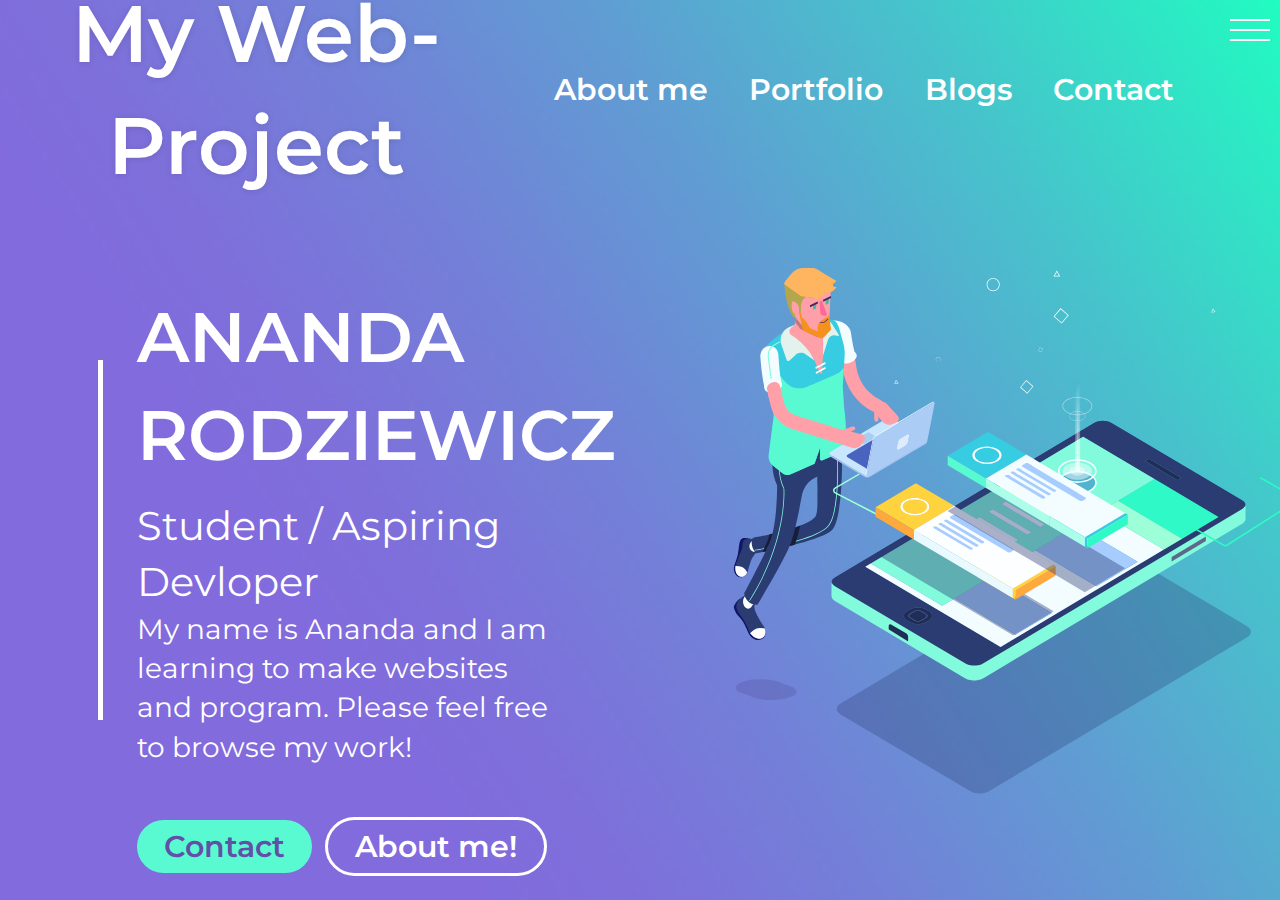
<file: index.html>
<!DOCTYPE html>
<html lang="en">
  <head>
    <meta charset="UTF-8" />
    <meta http-equiv="X-UA-Compatible" content="IE=edge" />
    <meta name="viewport" content="width=device-width, initial-scale=1.0" />
    <title>Personal Website</title>
    <link
      rel="stylesheet"
      href="./stylesheets/styles.css"
      integrity="sha512-M0RSIVWgLI2MM2XQqf3bFMJpKhPu/3lV85WzsEMs+egEgUA5ERyOrDfXwMbvsH7F4U2QHFFH5uMPLbyKaq3T/g== sha384-FoYLJK1+isVOydfouVUPqvp8ULZTtv/sKJGS/RuTbepOlDQFmSZ0G+69NNWSYBDN"
    />
    <link
      rel="stylesheet"
      href="./stylesheets/hamburger.css"
      integrity="sha512-3+oBs/rOq4pE2NN0FrdMeULeJDwJcJs0JWzbvt+3nmEPxbdS6LqhGEEvnmfdmda2+fAsPALEqxKMHn1a1LlW5A== sha384-jiJGYyp392GUUsJLLhKdNlLJOCKznsrflJ618Zu63YcjPf/8pimnHSAzVnNpefYw"
    />
    <link rel="preconnect" href="https://fonts.gstatic.com" />
    <link
      href="https://fonts.googleapis.com/css2?family=Montserrat:ital,wght@0,400;0,500;0,600;0,700;0,800;1,400&display=swap"
      rel="stylesheet"
    />
  </head>
  <body>
    <!-- HEADER COMPONENTS -->
    <header>
      <div class="menu-wrap">
        <input type="checkbox" class="toggler" />
        <div class="hamburger"><div></div></div>
        <div class="menu">
          <div>
            <div>
              <ul>
                <li><a href="/index.html">Home</a></li>
                <li><a href="/aboutme.html">About Me</a></li>
                <li><a href="/projects.html">Projects</a></li>
                <li><a href="/blogs.html">Blogs</a></li>
                <li><a href="/contact.html">Contact</a></li>
              </ul>
            </div>
          </div>
        </div>
      </div>

      <div class="h1-wrap">
        <h1><a href="index.html">My Web-Project</a></h1>
      </div>
      <nav class="links">
        <a href="aboutme.html" class="about-me">About me</a>
        <a href="projects.html" class="portfolio">Portfolio</a>
        <a href="blogs.html" class="blogs">Blogs</a>
        <a href="contact.html" class="contact">Contact</a>
      </nav>
    </header>
    <main>
      <section class="left-main">
        <div class="left-border-wrap">
          <div class="left-boarder"></div>
        </div>
        <div class="left-wrap">
          <h2 class="main-title">
            ANANDA <span><br /></span>RODZIEWICZ
          </h2>
          <h3 class="sub-title">Student / Aspiring Devloper</h3>
          <p class="sub-text">
            My name is Ananda and I am learning to make websites and program.
            Please feel free to browse my work!
          </p>
          <!-- BUTTON COMPONENTS -->
          <div class="buttons">
            <a href="./contact.html"
              ><button class="contact-button">Contact</button></a
            >
            <a href="aboutme.html">
              <button class="about-button">About me!</button></a
            >
          </div>
        </div>
      </section>
      <!-- IMAGE COMPONENT -->
      <aside class="right-main">
        <img
          class="main-image"
          src="./images/Man and phone.svg"
          alt="Man with a laptop"
        />
      </aside>
    </main>
  </body>
</html>
</file>
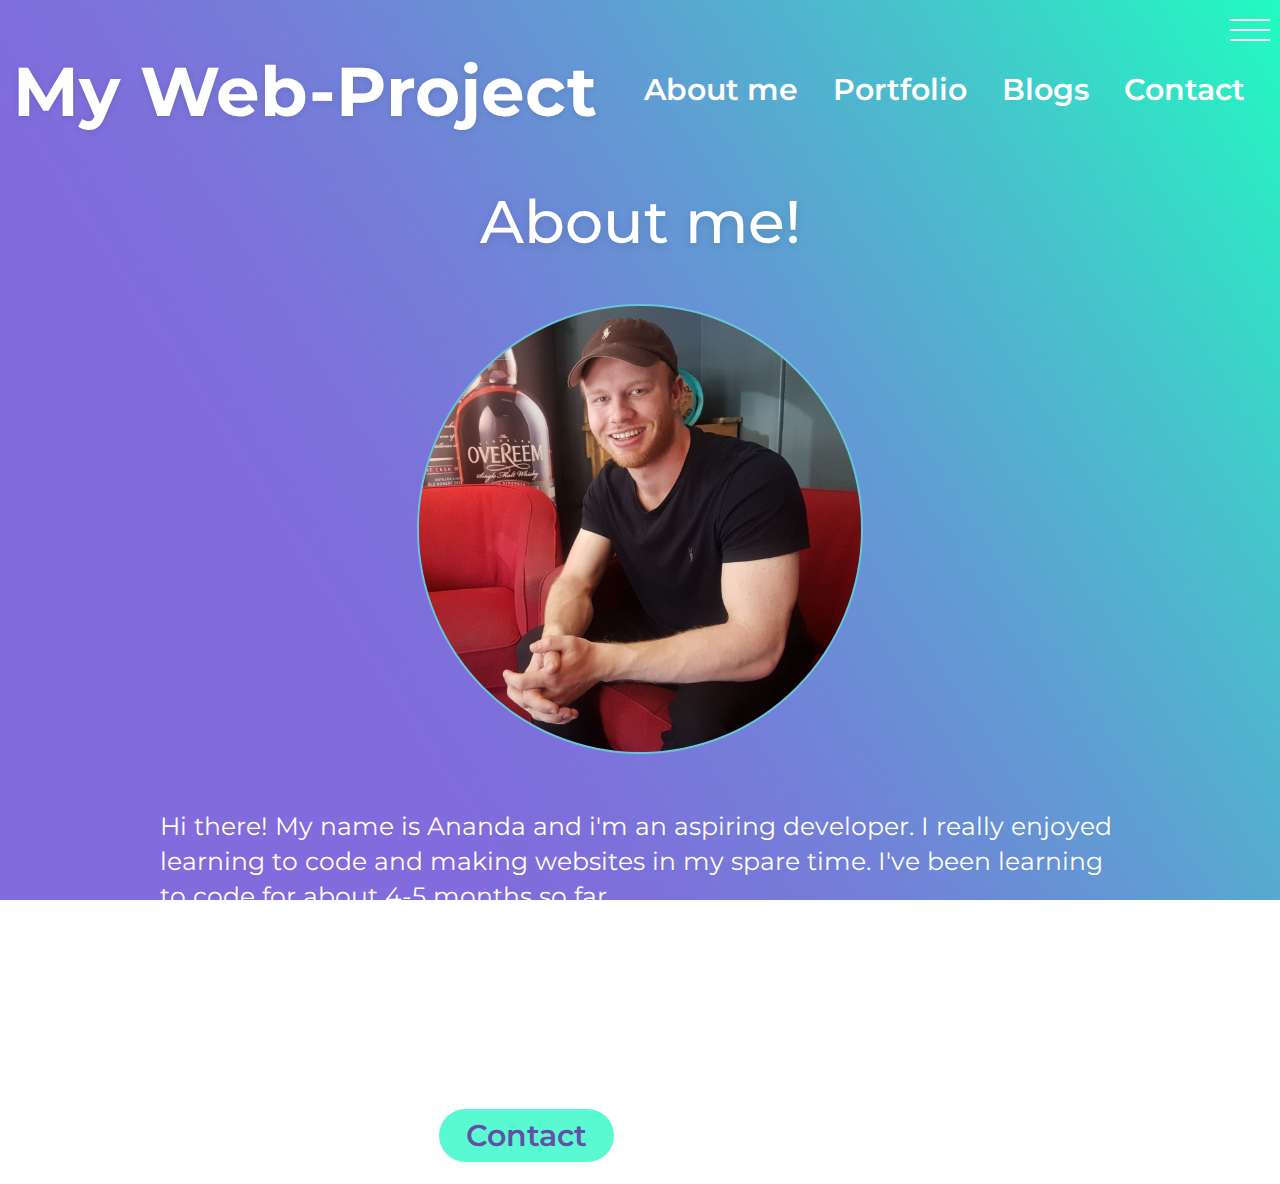
<file: aboutme.html>
<!DOCTYPE html>
<html lang="en">
  <head>
    <meta charset="UTF-8" />
    <meta http-equiv="X-UA-Compatible" content="IE=edge" />
    <meta name="viewport" content="width=device-width, initial-scale=1.0" />
    <title>About me</title>
    <link
      rel="stylesheet"
      href="./stylesheets/aboutme.css"
      integrity="sha512-2Kj+UiakyZz8RZVd/JEZu0hrjVKxVn2AzWh/QYkoXY96BHvUgVCNh+t7N25TbZH/1WhFJoPXByFkF34DNoWCUA== sha384-x0uPTRLOXrgm5k4nrQnp7KgifFNfvwJ48jlmbQ+lwPO9Z9hfb5QBEyjIAob1AR5X"
    />
    <link
      rel="stylesheet"
      href="./stylesheets/hamburger.css"
      integrity="sha512-3+oBs/rOq4pE2NN0FrdMeULeJDwJcJs0JWzbvt+3nmEPxbdS6LqhGEEvnmfdmda2+fAsPALEqxKMHn1a1LlW5A== sha384-jiJGYyp392GUUsJLLhKdNlLJOCKznsrflJ618Zu63YcjPf/8pimnHSAzVnNpefYw"
    />
    <link rel="preconnect" href="https://fonts.gstatic.com" />
    <link
      href="https://fonts.googleapis.com/css2?family=Montserrat:ital,wght@0,400;0,500;0,600;0,700;0,800;1,400&display=swap"
      rel="stylesheet"
    />
  </head>
  <body>
    <!-- HEADER COMPONENT -->
    <header>
      <div class="menu-wrap">
        <input type="checkbox" class="toggler" />
        <div class="hamburger"><div></div></div>
        <div class="menu">
          <div>
            <div>
              <ul>
                <li><a href="/index.html">Home</a></li>
                <li><a href="/aboutme.html">About Me</a></li>
                <li><a href="/projects.html">Projects</a></li>
                <li><a href="/blogs.html">Blogs</a></li>
                <li><a href="/contact.html">Contact</a></li>
              </ul>
            </div>
          </div>
        </div>
      </div>

      <div class="h1-wrap">
        <h1><a href="index.html">My Web-Project</a></h1>
      </div>
      <nav class="links">
        <a href="aboutme.html" class="about-me">About me</a>
        <a href="projects.html" class="portfolio">Portfolio</a>
        <a href="blogs.html" class="blogs">Blogs</a>
        <a href="contact.html" class="contact">Contact</a>
      </nav>
    </header>
    <main>
      <div class="main-wrapper large">
        <div class="left-wrap mobile-wrap">
          <div class="heading-wrap">
            <h2 class="main-heading">About me!</h2>
          </div>
          <div class="profile-wrap small-pic">
            <!-- IMAGE COMPONENT -->
            <img
              class="profile-picture"
              src="./images/profile.jpg"
              alt="profile picture"
            />
          </div>
          <div class="text-wrap">
            <p>
              Hi there! My name is Ananda and i'm an aspiring developer. I
              really enjoyed learning to code and making websites in my spare
              time. I've been learning to code for about 4-5 months so far.
              <br /><br />I may just be starting out, however i'm passionate and
              work hard! Feel free to browse my work and have a look at my
              blogs. Don't be shy to send me an email!
            </p>
          </div>
          <!-- BUTTONS COMPONENT -->
          <div class="buttons">
            <a href="./contact.html"
              ><button class="contact-button">Contact</button>
            </a>
            <!-- RESUME -->
            <a href="./images/Mock.pdf" target="_blank">
              <button class="resume-button">Résumé</button>
            </a>
          </div>
        </div>
        <div class="profile-wrap large large-pic">
          <img
            class="profile-picture"
            src="./images/profile.jpg"
            alt="profile picture"
          />
        </div>
      </div>
    </main>
  </body>
</html>
</file>
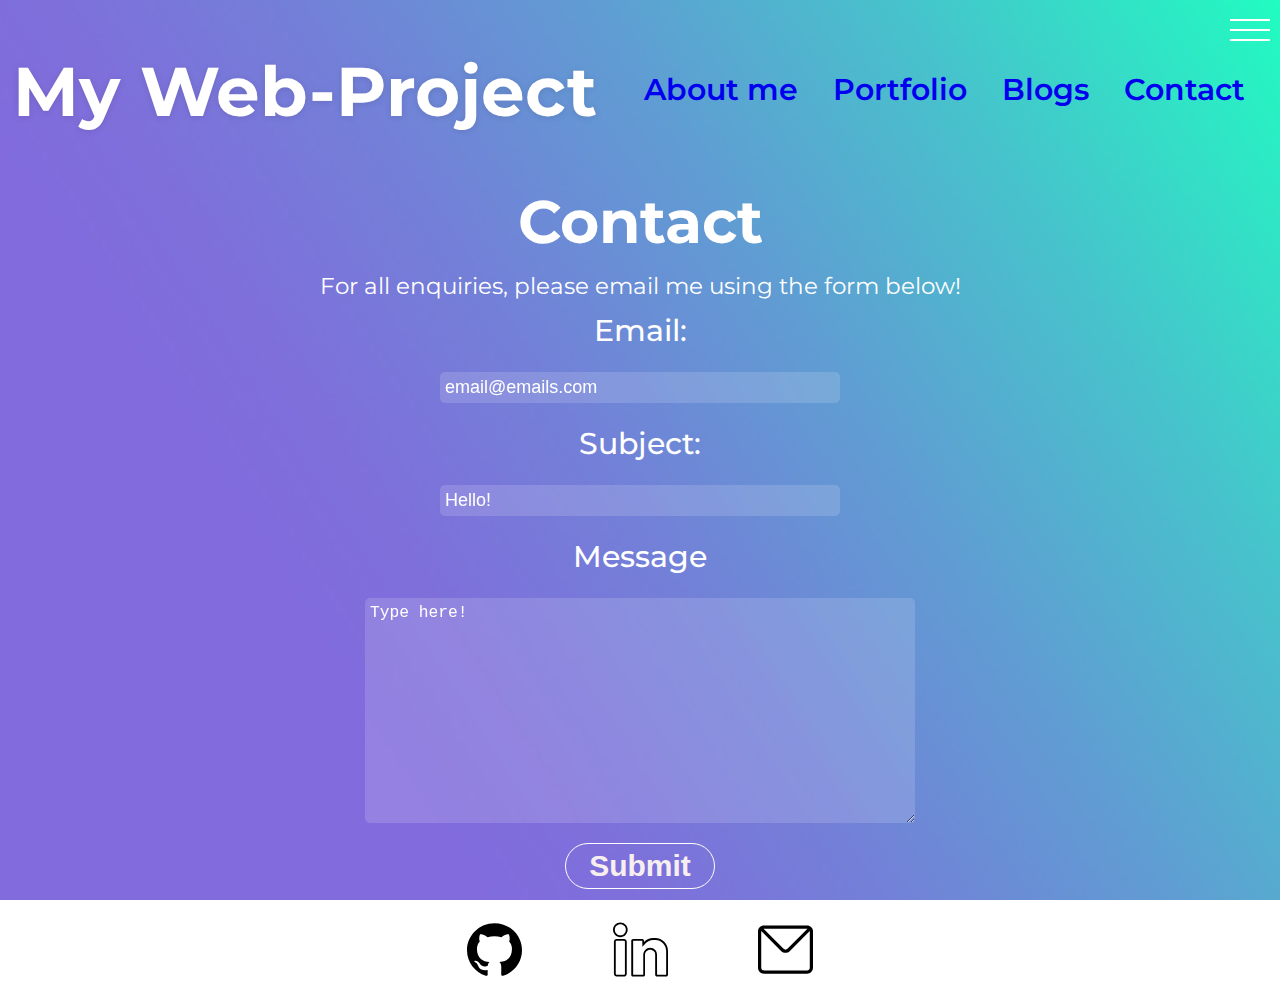
<file: contact.html>
<!DOCTYPE html>
<html lang="en">
<head>
    <meta charset="UTF-8">
    <meta http-equiv="X-UA-Compatible" content="IE=edge">
    <meta name="viewport" content="width=device-width, initial-scale=1.0">
    <title>Contact</title>
    <link rel="stylesheet" href="/stylesheets/contact.css" integrity="sha512-9y2VPSB3X/4rccYFefgXkYZiidGWhjxh5Tec0vqom+e9yiBL/uDxgbgo7o+HzI8KtvrFUzwtVDOuDUqXVRiKKg== sha384-HCJZk136O/6T17WfwY9lirZjFDRGKrChIwvMcAlDe9YbsDu0Q4NutT5s5SWUy/ID">
       <link rel="stylesheet" href="/stylesheets/hamburger.css" integrity="sha512-3+oBs/rOq4pE2NN0FrdMeULeJDwJcJs0JWzbvt+3nmEPxbdS6LqhGEEvnmfdmda2+fAsPALEqxKMHn1a1LlW5A== sha384-jiJGYyp392GUUsJLLhKdNlLJOCKznsrflJ618Zu63YcjPf/8pimnHSAzVnNpefYw"/>
    <link rel="preconnect" href="https://fonts.gstatic.com" />
    <link
      href="https://fonts.googleapis.com/css2?family=Montserrat:ital,wght@0,400;0,500;0,600;0,700;0,800;1,400&display=swap"
      rel="stylesheet" 
    />
    
  </head>
</head>
<body>
      <header>
                 <!-- hamburger component -->
      <div class="menu-wrap">
        <input type="checkbox" class="toggler" />
        <div class="hamburger"><div></div></div>
        <div class="menu">
          <div>
            <div>
              <ul>
                <li><a href="/index.html">Home</a></li>
                <li><a href="/aboutme.html">About Me</a></li>
                <li><a href="/projects.html">Projects</a></li>
                <li><a href="/blogs.html">Blogs</a></li>
                <li><a href="/contact.html">Contact</a></li>
              </ul>
            </div>
          </div>
        </div>
      </div>
              <!-- header component -->
      <div class="h1-wrap">
        <h1><a href="index.html">My Web-Project</a></h1>
      </div>
      <nav class="links">
        <a href="aboutme.html" class="about-me">About me</a>
        <a href="projects.html" class="portfolio">Portfolio</a>
        <a href="blogs.html" class="blogs">Blogs</a>
        <a href="contact.html" class="contact">Contact</a>
      </nav>
    </header>
    <main>
      <div class="main-wrapper">
        <form action="mailto:anrodziewiczz@gmail.com" method="POST" name="emailform" class="contact-form">
            <h2>Contact</h2>
            <p>For all enquiries, please email me using the form below!</p>
            <label class="sub-headings"for="email" >Email:</label> <br>
            <input class="inputs" type="email" name="email" placeholder="email@emails.com"> <br>
            <label class="sub-headings"for="subject">Subject:</label><br>
            <input class="inputs" type="text"  name="subject"placeholder="Hello!"> <br>
            <label class="sub-headings" for="message" >Message</label><br>
            <div class="text-wrapper"><textarea rows="10" cols="35" placeholder="Type here!" class="message inputs" id="text-area"></textarea></div><br>
            <!-- button component -->
            <input id="button"class="submit-button"type="submit" value="Submit">
            <!-- IMAGE COMPONENT -->
            <!-- LINK TO SOCIALS -->
            <footer class="socials">
            <a href="https://github.com/FluroWhiteSnow" target="_blank"><img src="./images/github (1).svg" alt="Github link"></a>
            <a href="https://www.linkedin.com/in/ananda-rodziewicz-62b436208/" target="_blank"><img src="./images/linkedin (1).svg" alt="Linked link"></a>
            <a href="https://www.youtube.com/watch?v=5qap5aO4i9A" target="_blank"><img src="./images/message.svg" alt="Email link"></a>
          </footer>
        </form>
        
      </div>
    </main>
    
</body>
</html>
</file>
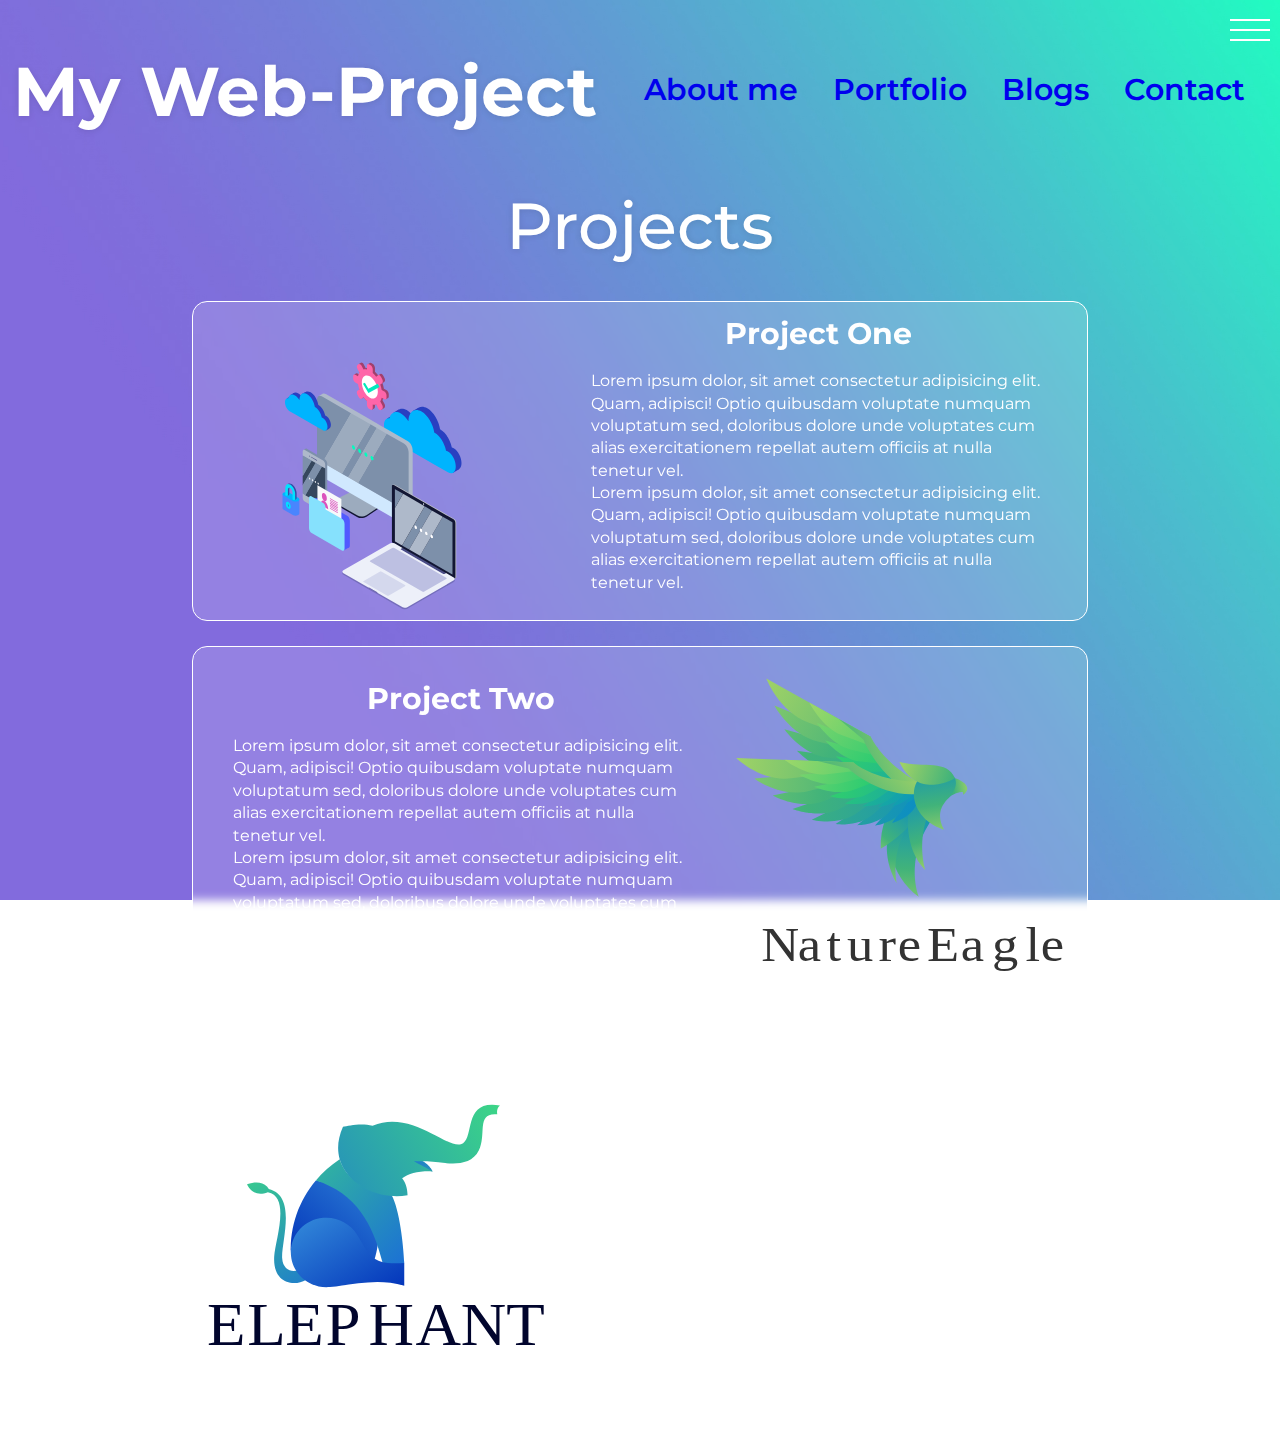
<file: projects.html>
<!DOCTYPE html>
<html lang="en">
  <head>
    <meta charset="UTF-8" />
    <meta http-equiv="X-UA-Compatible" content="IE=edge" />
    <meta name="viewport" content="width=device-width, initial-scale=1.0" />
    <title>Projects</title>
    <link
      rel="stylesheet"
      href="./stylesheets/projects.css"
      integrity="sha512-fvKaRJbk9Z08FVSq1JZ/UaWOOJNattwwabcBwE9RKUhQPHPLfPhP5yJLZwKvoL9Zpw3kAF5DlDD7vsq/dVBm4Q== sha384-970YwqVM+9sU2BiGMEL35PSSsgRC1dYOZ9gbrb0HthcGQnld1R6HFaPHoCkM3/kG"
    />
    <link
      rel="stylesheet"
      href="./stylesheets/hamburger.css"
      integrity="sha512-3+oBs/rOq4pE2NN0FrdMeULeJDwJcJs0JWzbvt+3nmEPxbdS6LqhGEEvnmfdmda2+fAsPALEqxKMHn1a1LlW5A== sha384-jiJGYyp392GUUsJLLhKdNlLJOCKznsrflJ618Zu63YcjPf/8pimnHSAzVnNpefYw"
    />
    <link rel="preconnect" href="https://fonts.gstatic.com" />
    <link
      href="https://fonts.googleapis.com/css2?family=Montserrat:ital,wght@0,400;0,500;0,600;0,700;0,800;1,400&display=swap"
      rel="stylesheet"
    />
  </head>
  <body>
    <!-- HEADER COMPONENT -->
    <header>
      <div class="menu-wrap">
        <input type="checkbox" class="toggler" />
        <div class="hamburger"><div></div></div>
        <div class="menu">
          <div>
            <div>
              <ul>
                <li><a href="/index.html">Home</a></li>
                <li><a href="/aboutme.html">About Me</a></li>
                <li><a href="/projects.html">Projects</a></li>
                <li><a href="/blogs.html">Blogs</a></li>
                <li><a href="/contact.html">Contact</a></li>
              </ul>
            </div>
          </div>
        </div>
      </div>
      <div class="h1-wrap">
        <h1><a href="index.html">My Web-Project</a></h1>
      </div>
      <nav class="links">
        <a href="aboutme.html" class="about-me">About me</a>
        <a href="projects.html" class="portfolio">Portfolio</a>
        <a href="blogs.html" class="blogs">Blogs</a>
        <a href="contact.html" class="contact">Contact</a>
      </nav>
    </header>
    <main>
      <section class="project-1-wrapper">
        <h2>Projects</h2>
        <div class="wrapper-1">
          <!-- IMAGE COMPONENT -->
          <img
            class="project-image image-1"
            src="./images/CLOUD COMPUTER.svg"
            alt="Picture of computer"
          />

          <div class="glass-wrap">
            <div class="writing-wrapper">
              <h3 class="project-title">Project One</h3>
              <p class="project-text">
                Lorem ipsum dolor, sit amet consectetur adipisicing elit. Quam,
                adipisci! Optio quibusdam voluptate numquam voluptatum sed,
                doloribus dolore unde voluptates cum alias exercitationem
                repellat autem officiis at nulla tenetur vel.
              </p>
              <span></span>
              <p class="project-text">
                Lorem ipsum dolor, sit amet consectetur adipisicing elit. Quam,
                adipisci! Optio quibusdam voluptate numquam voluptatum sed,
                doloribus dolore unde voluptates cum alias exercitationem
                repellat autem officiis at nulla tenetur vel.
              </p>
            </div>
          </div>
        </div>
      </section>

      <section class="project-1-wrapper">
        <div class="wrapper-1 eagle-wrap">
          <!-- IMAGE COMPONENT -->
          <img
            class="project-image image-2-3 eagle"
            src="./images/Source Nature Eagle.svg"
            alt="Picture of cartoon eagle"
          />

          <div class="glass-wrap">
            <div class="writing-wrapper">
              <h3 class="project-title">Project Two</h3>
              <p class="project-text">
                Lorem ipsum dolor, sit amet consectetur adipisicing elit. Quam,
                adipisci! Optio quibusdam voluptate numquam voluptatum sed,
                doloribus dolore unde voluptates cum alias exercitationem
                repellat autem officiis at nulla tenetur vel.
              </p>
              <span></span>
              <p class="project-text">
                Lorem ipsum dolor, sit amet consectetur adipisicing elit. Quam,
                adipisci! Optio quibusdam voluptate numquam voluptatum sed,
                doloribus dolore unde voluptates cum alias exercitationem
                repellat autem officiis at nulla tenetur vel.
              </p>
            </div>
          </div>
        </div>
      </section>
      <section class="project-1-wrapper">
        <div class="wrapper-1">
          <!-- IMAGE COMPONENT -->
          <img
            class="project-image image-2-3 elephant"
            src="./images/SOURCE (1).svg"
            alt="Picture of cartoon elephant"
          />

          <div class="glass-wrap">
            <div class="writing-wrapper">
              <h3 class="project-title">Project Two</h3>
              <p class="project-text">
                Lorem ipsum dolor, sit amet consectetur adipisicing elit. Quam,
                adipisci! Optio quibusdam voluptate numquam voluptatum sed,
                doloribus dolore unde voluptates cum alias exercitationem
                repellat autem officiis at nulla tenetur vel.
              </p>
              <span></span>
              <p class="project-text">
                Lorem ipsum dolor, sit amet consectetur adipisicing elit. Quam,
                adipisci! Optio quibusdam voluptate numquam voluptatum sed,
                doloribus dolore unde voluptates cum alias exercitationem
                repellat autem officiis at nulla tenetur vel.
              </p>
            </div>
          </div>
        </div>
      </section>
    </main>
    <footer>
      <div class="spacing"></div>
    </footer>
  </body>
</html>
</file>
<file: stylesheets/styles.css>
html,
button {
  font-size: 62.5%;
  font-family: "Montserrat", sans-serif;
  color: white;
}

button {
  outline: none;
}

body {
  height: 100vh;
  width: 100vw;
  box-sizing: border-box;
  margin: 0;
  padding: 0;

  background-image: url(../images/background-gradient.jpg);
  background-position: center;
  background-repeat: no-repeat;
  background-size: cover;
  background-attachment: fixed;
}

/* MAIN HEADER COMPONENTS */

header {
  height: 20vh;
  width: 100vw;
  display: flex;
  align-items: center;
}

.h1-wrap {
  width: 40%;
  display: flex;
  justify-content: center;
  align-items: center;
}

header h1 {
  font-size: 8em;
  font-weight: 600;
  text-shadow: 0px 1px 7px rgba(0, 0, 0, 0.11);
}

h1:hover {
  cursor: pointer;
}

.h1-wrap > h1 > a {
  text-decoration: none;
  color: white;
}

.links a {
  text-decoration: none;
  color: white;
}

.links a:visited {
  color: white;
  text-decoration: none;
}

header .links {
  width: 55%;
  display: flex;
  justify-content: space-evenly;
  align-items: center;

  font-size: 3em;
  font-weight: 600;
}

header .about-me:hover,
.portfolio:hover,
.blogs:hover,
.contact:hover {
  cursor: pointer;
  text-decoration: underline;
}

/* ------------- MAIN  ------------- */

main {
  height: 80vh;
  width: 100vw;
  display: flex;
}

.left-main {
  width: 45%;
  height: 100%;
  display: flex;
  justify-content: flex-end;
  align-items: flex-end;
}

.left-border-wrap {
  width: 25%;
  height: 100%;
  display: flex;
  justify-content: center;
  align-items: center;
}

.left-boarder {
  transform: translate(25px, -80px);
  width: 50%;
  height: 50%;
  border-right: 5px solid white;
}

.left-wrap {
  height: 85%;
  width: 75%;
}

.main-title {
  font-size: 7em;
  font-weight: 600;
  margin-block-end: 0;
  margin-bottom: 0.2em;
}

.sub-title {
  font-size: 4em;
  font-weight: 400;
  margin-block-start: 0;
}

.sub-text {
  font-size: 2.8em;
  font-weight: 400;
}

/* IMAGE COMPONENT */

aside .right-main {
  width: 100%;
  height: 100%;
  display: flex;
  justify-content: center;
  align-items: center;
}

.main-image {
  height: 100%;
  transform: translateX(10em);
}

/* BUTTONS  */

.buttons {
  width: fit-content;
  margin-top: 50px;
}
.buttons button:hover {
  cursor: pointer;
  transform: translate(-1px, -1px);
  box-shadow: 5px 5px 5px rgba(0, 0, 0, 0.26);
}
.buttons button:active {
  transform: none;
  box-shadow: 5px 5px 5px rgba(0, 0, 0, 0.26);
}

.contact-button {
  color: #6250a6;
  background-color: #59fad2;
  border-radius: 100px;

  border: none;
  font-size: 3em;
  font-weight: 600;

  padding: 8px;
  padding-left: 0.9em;
  padding-right: 0.9em;
  margin-right: 50px;
}

.about-button {
  border-radius: 100px;
  border: solid 3px white;
  background: none;

  font-size: 3em;
  font-weight: 600;

  padding: 8px;
  padding-left: 0.9em;
  padding-right: 0.9em;
}

/* -------------   MEDIA QUERIES  --------------- */

@media only screen and (max-width: 1660px) {
  header h1 {
    text-align: center;
    margin-block-end: 0px;
  }
}

@media only screen and (max-width: 1650px) {
  .left-boarder {
    transform: translateY(0px);
  }
}

@media only screen and (max-width: 1460px) {
  .contact-button {
    margin-right: 10px;
  }

  .right-main {
    width: 60%;
    display: flex;
    justify-content: center;
    align-items: center;
  }

  .main-image {
    height: 80%;
  }
}

@media only screen and (max-width: 1205px) {
  .left-main {
    width: 50%;
  }

  .right-main {
    width: 50%;
    align-items: flex-start;
    flex-direction: column;
  }

  .main-image {
    height: 60%;
  }
}

@media only screen and (max-width: 1100px) {
  main {
    flex-direction: column;
  }

  header {
    display: block;
  }

  .links {
    display: none;
  }

  .links a {
    display: none;
  }

  .h1-wrap {
    width: 100%;
    display: flex;
    justify-content: center;
    align-items: center;
  }

  .h1-wrap h1 {
    width: 100%;
    text-align: center;
  }

  h2 {
    text-align: center;
    border-bottom: solid white 2px;
  }

  h3 {
    text-align: center;
  }

  p {
    text-align: center;
  }

  .right-main {
    width: 100%;
    height: 60%;
    flex-direction: row;
    align-items: center;
  }

  .left-main {
    width: 100%;
    align-items: center;
    justify-content: center;
  }

  .left-border-wrap {
    display: none;
  }

  .main-image {
    transform: translate(0px, 100px);
    height: 100%;
  }

  .buttons {
    width: 100%;
    display: flex;
    justify-content: center;
  }
}

@media only screen and (max-width: 700px) {
  header h1 {
    font-size: 7em;
  }

  .main-title {
    font-size: 6em;
  }

  .sub-title {
    font-size: 3em;
  }

  .sub-text {
    font-size: 2em;
  }
}
@media only screen and (max-width: 500px) {
  header h1 {
    font-size: 6em;
  }

  .main-title {
    font-size: 3.5em;
  }

  .sub-title {
    font-size: 2em;
  }

  .sub-text {
    font-size: 1.5em;
  }

  .main-image {
    height: 80%;
    transform: none;
  }

  .buttons {
    display: flex;
    align-items: center;
    justify-content: center;
  }

  .about-button {
    font-size: 1.5em;
    border: solid white 1px;
  }

  .contact-button {
    font-size: 1.5em;
  }
}

@media only screen and (max-height: 800px) {
  .h1-wrap h1 {
    font-size: 5em;
  }

  .about-button {
    font-size: 1.5em;
    border: solid white 1px;
  }

  .contact-button {
    font-size: 1.5em;
  }

  .main-image {
    transform: translateY(30px);
  }
}
</file>
<file: stylesheets/hamburger.css>
/* CORE STYLES */
:root {
  --primary-color: rgba(13, 110, 139, 0.75);
  --overlay-color: rgba(24, 39, 51, 0.85);
  --menu-speed: 0.75s;
}

* {
  margin: 0;
  padding: 0;
  box-sizing: border-box;
}

body {
  font-family: "Montserrat", sans-serif;
  line-height: 1.4;
}

.hamburger-wrap {
  display: flex;
  justify-content: flex-end;
}

/* MENU STYLES */
.menu-wrap {
  position: fixed;
  top: 0;
  right: 0;
  z-index: 1;
}

.menu-wrap .toggler {
  position: absolute;
  top: 0;
  right: 0;
  z-index: 2;
  cursor: pointer;
  width: 50px;
  height: 50px;
  opacity: 0;
}

.menu-wrap .hamburger {
  position: absolute;
  top: 0;
  right: 0;
  z-index: 1;
  width: 60px;
  height: 60px;
  padding: 1rem;

  display: flex;
  align-items: center;
  justify-content: center;
}

/* Hamburger Line */
.menu-wrap .hamburger > div {
  position: relative;
  flex: none;
  width: 100%;
  height: 2px;
  background: #fff;
  display: flex;
  align-items: center;
  justify-content: center;
  transition: all 0.4s ease;
}

/* Hamburger Lines - Top & Bottom */
.menu-wrap .hamburger > div::before,
.menu-wrap .hamburger > div::after {
  content: "";
  position: absolute;
  z-index: 1;
  top: -10px;
  width: 100%;
  height: 2px;
  background: inherit;
}

/* Moves Line Down */
.menu-wrap .hamburger > div::after {
  top: 10px;
}

/* Toggler Animation */
.menu-wrap .toggler:checked + .hamburger > div {
  transform: rotate(135deg);
}

/* Turns Lines Into X */
.menu-wrap .toggler:checked + .hamburger > div:before,
.menu-wrap .toggler:checked + .hamburger > div:after {
  top: 0;
  transform: rotate(90deg);
}

/* Rotate On Hover When Checked */
.menu-wrap .toggler:checked:hover + .hamburger > div {
  transform: rotate(225deg);
}

/* Show Menu */
.menu-wrap .toggler:checked ~ .menu {
  visibility: visible;
}

.menu-wrap .toggler:checked ~ .menu > div {
  transform: scale(1);
  transition-duration: var(--menu-speed);
}

.menu-wrap .toggler:checked ~ .menu > div > div {
  opacity: 1;
  transition: opacity 0.4s ease 0.4s;
}

.menu-wrap .menu {
  position: fixed;
  top: 0;
  left: 0;
  width: 100%;
  height: 100%;
  visibility: hidden;
  overflow: hidden;
  display: flex;
  align-items: center;
  justify-content: center;
}

.menu-wrap .menu > div {
  background: var(--overlay-color);

  width: 100%;
  height: 100%;
  display: flex;
  flex: none;
  align-items: center;
  justify-content: center;
  transform: scale(0);
  transition: all 0.4s ease;
}

.menu-wrap .menu > div > div {
  text-align: center;
  max-width: 90vw;
  max-height: 100vh;
  opacity: 0;
  transition: opacity 0.4s ease;
}

.menu-wrap .menu > div > div > ul > li {
  list-style: none;
  color: #fff;
  font-size: 2.3rem;
  padding: 1rem;
}

.menu-wrap .menu > div > div > ul > li > a {
  color: inherit;
  text-decoration: none;
  transition: color 0.4s ease;
}

.menu-wrap .menu > div > div > ul > li > a:hover {
  text-decoration: underline;
}
</file>
<file: stylesheets/aboutme.css>
html,
button {
  font-size: 62.5%;
  font-family: "Montserrat", sans-serif;
  color: white;
}

button {
  outline: none;
}

body {
  height: 100vh;
  width: 100vw;
  box-sizing: border-box;
  margin: 0;
  padding: 0;

  background-image: url(../images/background-gradient.jpg);
  background-position: center;
  background-repeat: no-repeat;
  background-size: cover;
  background-attachment: fixed;
}

.h1-wrap {
  display: flex;
  justify-content: center;
  align-items: center;
  width: 85%;
  font-size: 1.5em;
  margin-top: 10px;
  height: 10vh;
}

.h1-wrap h1 {
  text-shadow: 0px 1px 7px rgba(0, 0, 0, 0.11);
}

.h1-wrap > h1 > a {
  text-decoration: none;
  color: white;
}

.links {
  display: none;
}

.links a {
  text-decoration: none;
  color: white;
}

.main-wrapper {
}

.mobile-wrap {
  display: flex;
  justify-content: center;
  align-items: center;
  flex-direction: column;
}

.heading-wrap {
}

.main-heading {
  font-size: 4em;
  font-weight: 500;
  text-shadow: 0px 3px 10px rgba(0, 0, 0, 0.11);
}

/* IAMGE COMPONENT */

.profile-wrap {
  display: flex;
  margin: 20px 0px 15px 0px;
}

.profile-picture {
  height: 250px;
  border-radius: 50%;
  border: solid 2px #67c7d8;
}

.large-pic {
  display: none;
}

.text-wrap {
  height: fit-content;
  width: 75%;
}

.text-wrap p {
  margin: 20px 0px 20px 0px;
  font-size: 1.3em;
}

.buttons {
  display: flex;
  justify-content: space-around;
  width: 70%;
  margin-top: 15px;
  margin-bottom: 20px;
}

/* MAIN BUTTON COMPONENTS THAT REUSED */

.buttons button:hover {
  cursor: pointer;
  transform: translate(-1px, -1px);
  box-shadow: 5px 5px 5px rgba(0, 0, 0, 0.26);
}

.buttons button:active {
  transform: none;
  box-shadow: 5px 5px 5px rgba(0, 0, 0, 0.26);
}

.contact-button {
  color: #6250a6;
  background-color: #59fad2;
  border-radius: 100px;

  border: none;
  font-size: 1.5em;
  font-weight: 600;

  padding: 4px;
  padding-left: 0.9em;
  padding-right: 0.9em;
}

.resume-button {
  border-radius: 100px;
  border: solid 1px white;
  background: none;

  font-size: 1.5em;
  font-weight: 600;

  padding: 4px;
  padding-left: 0.9em;
  padding-right: 0.9em;
}

@media screen and (min-width: 500px) {
  .h1-wrap {
    width: 100vw;
  }

  .h1-wrap h1 {
    font-size: 3.5em;
  }

  .heading-wrap h2 {
    font-size: 5em;
    margin-top: 15px;
  }

  .text-wrap p {
    font-size: 1.7em;
  }

  /* BUTTONS */

  .buttons {
    width: 50%;
  }

  .buttons button {
    font-size: 2em;
    padding: 8px;
    padding-left: 0.9em;
    padding-right: 0.9em;
  }
}

@media screen and (min-width: 1024px) {
  .h1-wrap h1 {
    font-size: 5em;
    margin: 50px;
  }

  .heading-wrap h2 {
    font-size: 6em;
    margin-top: 0;
  }

  .profile-picture {
    height: 450px;
    margin-top: 20px;
    margin-bottom: 20px;
  }

  .text-wrap p {
    font-size: 2.5em;
  }

  /* BUTTONS */

  .buttons {
    margin-top: 35px;
  }

  .buttons button {
    font-size: 3em;
  }
}

@media screen and (min-width: 1235px) {
  /* HEADER COMPONENT */

  .links {
    display: flex;
  }

  header {
    height: 20vh;
    display: flex;
    justify-content: space-between;
  }

  header .links {
    width: 55%;
    display: flex;
    justify-content: space-evenly;
    align-items: center;

    font-size: 3em;
    font-weight: 600;
  }

  .h1-wrap {
    height: 90%;
    width: 50%;
    display: flex;
    justify-content: center;
    align-items: center;
  }

  .h1-wrap h1 {
    font-size: 4.6em;
    margin: 0;
    margin-left: 0;
  }

  header .about-me:hover,
  .portfolio:hover,
  .blogs:hover,
  .contact:hover {
    cursor: pointer;
    text-decoration: underline;
  }

  .buttons {
    width: 35%;
  }
}

@media screen and (min-width: 1900px) {
  .small-pic {
    display: none;
  }

  .left-wrap {
    width: 50%;
  }

  .large {
    display: flex;
    justify-content: center;
    align-items: center;
    height: 70vh;
  }

  .large-pic {
    width: 40%;
  }

  .main-wrapper {
    flex-direction: row;
  }

  .contact-button {
    margin-right: 50px;
  }
}
</file>
<file: stylesheets/contact.css>
html,
button {
  font-size: 62.5%;
  font-family: "Montserrat", sans-serif;
  color: white;
}

body {
  height: 100vh;
  width: 100vw;
  box-sizing: border-box;
  margin: 0;
  padding: 0;

  background-image: url(../images/background-gradient.jpg);
  background-position: center;
  background-repeat: no-repeat;
  background-size: cover;
  background-attachment: fixed;
}

.h1-wrap {
  display: flex;
  justify-content: center;
  align-items: center;
  width: 85%;
  font-size: 1.5em;
  margin-top: 10px;
  height: 10vh;
}

.h1-wrap h1 {
  text-shadow: 0px 1px 7px rgba(0, 0, 0, 0.11);
}
.h1-wrap > h1 > a {
  text-decoration: none;
  color: white;
}

.links {
  display: none;
}

.links a {
  text-decoration: none;
}

.links a:visited {
  color: white;
  text-decoration: none;
}

main {
  height: 80%;
  display: flex;
  justify-content: center;
  align-items: center;
}

.main-wrapper {
  display: flex;
  flex-direction: column;
  justify-content: center;
  align-items: center;
  height: 50%;
  width: 100%;
}

.contact-form {
  width: 90%;
  display: flex;
  flex-direction: column;
  justify-content: center;
  align-items: center;
}

.contact-form h2 {
  font-size: 2.3em;
}

.contact-form p {
  text-align: center;
  font-size: 1.3em;
  margin-bottom: 5px;
}

.contact-form > * {
  margin: 3px 0 3px 0;
}

.sub-headings {
  font-size: 1.5em;
  font-weight: 500;
}

.message {
  height: 130px;
}

.inputs {
  padding: 3px 5px 3px 5px;
  border: none;
  border-radius: 3px;
  background-color: rgba(255, 255, 255, 0.15);
  backdrop-filter: blur(5px);
  width: fit-content;
}

input,
.inputs,
textarea {
  color: #f7efef;
}

textarea:focus,
input:focus {
  outline: 0;
}

::placeholder {
  color: white;
}

/* IMAGE COMPONENT */

.socials {
  margin-top: 20px;
  width: 40%;
  display: flex;
  justify-content: space-between;
}

.socials img {
  height: 40px;
  margin-bottom: 20px;
}

/* SUBMIT BUTTON COMPONENT */

button {
  outline: none;
}

.submit-button {
  border-radius: 100px;
  border: solid 1px white;
  background: none;

  font-size: 1.5em;
  font-weight: 600;

  padding: 4px;
  padding-left: 0.9em;
  padding-right: 0.9em;
}

#button:hover {
  cursor: pointer;
  transform: translate(-1px, -1px);
  box-shadow: 5px 5px 5px rgba(0, 0, 0, 0.26);
}
#button:active {
  transform: none;
  box-shadow: 5px 5px 5px rgba(0, 0, 0, 0.26);
}

/* MEDIA QUERIES */

@media screen and (min-width: 500px) {
  .h1-wrap {
    width: 100vw;
  }

  .h1-wrap h1 {
    font-size: 3.5em;
  }

  .inputs {
    border-radius: 5px;
  }

  .contact-form h2 {
    font-size: 4em;
    margin-top: 15px;
  }

  .contact-form p {
    font-size: 1.7em;
  }

  .contact-form label {
    font-size: 2em;
  }

  .contact-form input {
    width: 300px;
    padding: 5px;
  }
  .text-wrapper {
    width: 100%;
    display: flex;
    justify-content: center;
    align-items: center;
  }

  #text-area {
    width: 450px;
    height: 150px;
    padding: 5px;
  }

  /* BUTTON COMPONENT */

  #button {
    width: 120px;
    font-size: 2.5em;
  }

  /* --------------- */

  .socials {
    width: 30%;
  }

  .socials img:hover {
    cursor: pointer;
  }
}

@media screen and (min-width: 1024px) {
  .h1-wrap h1 {
    font-size: 5em;
    margin: 50px;
  }

  .heading-wrap h2 {
    font-size: 5.5em;
    margin-top: 0;
  }

  .main-wrapper {
    height: 80%;
    justify-content: space-evenly;
  }

  .contact-form h2 {
    font-size: 6em;
    margin-top: 0;
  }

  .contact-form p {
    font-size: 2.3em;
  }

  .contact-form label {
    font-size: 3em;
  }

  .contact-form input {
    width: 400px;
    height: fit-content;
    font-size: 1.8em;
    padding: 5px;
  }

  #text-area {
    width: 550px;
    height: 225px;
    font-size: 2em;
  }

  /* BUTTON COMPONENT */

  #button {
    width: 150px;
    font-size: 3em;
  }

  .socials {
    width: 30%;
    margin-top: 30px;
  }

  .socials img {
    height: 55px;
  }
}

@media screen and (min-width: 1235px) {
  /* --------- HEADER COMPONENT OF SITE ---------- */

  .links {
    display: flex;
  }

  main {
    height: fit-content;
    justify-content: flex-start;
  }

  .main-wrapper {
    height: fit-content;
    align-content: flex-start;
  }

  header {
    height: 20vh;
    display: flex;
    justify-content: space-between;
  }

  header .links {
    width: 55%;
    display: flex;
    justify-content: space-evenly;
    align-items: center;

    font-size: 3em;
    font-weight: 600;
  }

  .h1-wrap {
    height: 90%;
    width: 50%;
    display: flex;
    justify-content: center;
    align-items: center;
  }

  .h1-wrap h1 {
    font-size: 4.6em;
    margin: 0;
    margin-left: 0;
  }

  header .about-me:hover,
  .portfolio:hover,
  .blogs:hover,
  .contact:hover {
    cursor: pointer;
    text-decoration: underline;
  }
}

@media screen and (max-height: 570px) {
  main {
    height: fit-content;
    justify-content: flex-start;
  }

  .main-wrapper {
    height: fit-content;
    align-content: flex-start;
  }

  .contact-form {
    margin-top: 10px;
  }

  .socials {
    width: 50%;
  }

  #text-area {
    width: 250px;
  }
}
</file>
<file: stylesheets/projects.css>
html,
button {
  font-size: 62.5%;
  font-family: "Montserrat", sans-serif;
  color: white;
}

button {
  outline: none;
}

body {
  height: 100vh;
  width: 100vw;
  box-sizing: border-box;
  margin: 0;
  padding: 0;

  background-image: url(../images/background-gradient.jpg);
  background-position: center;
  background-repeat: no-repeat;
  background-size: cover;
  background-attachment: fixed;
}

.h1-wrap {
  display: flex;
  justify-content: center;
  align-items: center;
  width: 85%;
  font-size: 1.5em;
  margin-top: 10px;
  height: 10vh;
}

.h1-wrap h1 {
  text-shadow: 0px 1px 7px rgba(0, 0, 0, 0.11);
}

.h1-wrap > h1 > a {
  text-decoration: none;
  color: white;
}

.links {
  display: none;
}

.links a {
  text-decoration: none;
}

.links a:visited {
  color: white;
  text-decoration: none;
}

.project-1-wrapper {
  display: flex;
  justify-content: center;
  align-items: center;
  flex-direction: column;
  margin-bottom: 25px;
}

.project-1-wrapper h2 {
  font-size: 2.5em;
  font-weight: 500;
  margin: 10px;
  text-shadow: 0px 1px 7px rgba(0, 0, 0, 0.11);
}

.wrapper-1 {
  border: solid 1px white;
  height: fit-content;
  width: 80vw;
  border-radius: 15px;

  display: flex;
  align-items: center;
  flex-direction: column;

  background-color: rgba(255, 255, 255, 0.15);
  backdrop-filter: blur(5px);
}

.glass-wrap {
  height: 100%;
  width: 100%;
  display: flex;

  align-items: center;
  flex-direction: column;
}

.writing-wrapper {
  height: 100%;
  width: 85%;
  display: flex;
  align-items: center;
  justify-content: flex-start;
  flex-direction: column;
  margin-top: 0px;
  margin-bottom: 15px;
}

.project-title {
  font-size: 2em;
}

.project-text {
  font-size: 1.2em;
}

/* IMAGE COMPONENTS */

.project-image {
  height: 40%;
  width: 100%;
  border: none;
  margin-top: 50px;
}

.image-2-3 {
  height: 40%;
  width: 90%;
  border: none;
  margin-top: 20px;
}

.spacing {
  height: 10px;
}

@media screen and (min-width: 500px) {
  .h1-wrap {
    width: 100%;
  }

  .h1-wrap h1 {
    font-size: 3.5em;
  }

  .project-1-wrapper h2 {
    font-size: 4em;
  }

  .project-title {
    margin-bottom: 15px;
  }
}

@media screen and (min-width: 600px) {
  .project-image {
    width: 70%;
  }

  .image-2-3 {
    width: 60%;
  }

  .writing-wrapper h3 {
    font-size: 3em;
  }

  .writing-wrapper p {
    font-size: 1.6em;
  }
}

@media screen and (min-width: 1024px) {
  .h1-wrap h1 {
    font-size: 5em;
    margin: 50px;
  }

  .project-1-wrapper h2 {
    font-size: 5em;
    margin-bottom: 30px;
  }

  .wrapper-1 {
    flex-direction: row;
  }

  /* IMAGE COMPONENTS */

  .project-image {
    width: 50%;
  }

  .eagle-wrap {
    display: flex;
    flex-direction: row-reverse;
  }

  .eagle {
    margin: 0;
  }
}

@media screen and (min-width: 1235px) {
  /* HEADER COMPONENT */

  .links {
    display: flex;
  }

  header {
    height: 20vh;
    display: flex;
    justify-content: space-between;
  }

  header .links {
    width: 55%;
    display: flex;
    justify-content: space-evenly;
    align-items: center;

    font-size: 3em;
    font-weight: 600;
  }

  .h1-wrap {
    height: 90%;
    width: 50%;
    display: flex;
    justify-content: center;
    align-items: center;
  }

  .h1-wrap h1 {
    font-size: 4.6em;
    margin: 0;
    margin-left: 0;
  }

  header .about-me:hover,
  .portfolio:hover,
  .blogs:hover,
  .contact:hover {
    cursor: pointer;
    text-decoration: underline;
  }

  .project-1-wrapper h2 {
    font-size: 6.5em;
    margin-top: 0px;
    margin-bottom: 30px;
  }

  .wrapper-1 {
    width: 70vw;
  }

  .project-image {
    width: 40%;
  }
}

@media screen and (min-width: 1450px) {
  .writing-wrapper p {
    font-size: 1.8em;
  }

  .writing-wrapper h3 {
    font-size: 4em;
  }

  .h1-wrap h1 {
    font-size: 4.6em;
  }
}

@media screen and (min-width: 1600px) {
  span::after {
    content: "\A";
    white-space: pre;
  }
}

@media screen and (min-width: 1700px) {
  .writing-wrapper h3 {
    font-size: 4.5em;
  }

  .writing-wrapper p {
    font-size: 2em;
  }

  .wrapper-1 {
    margin-bottom: 35px;
  }
}

@media screen and (min-width: 2000px) {
  .wrapper-1 {
    width: 50vw;
  }
}
</file>
